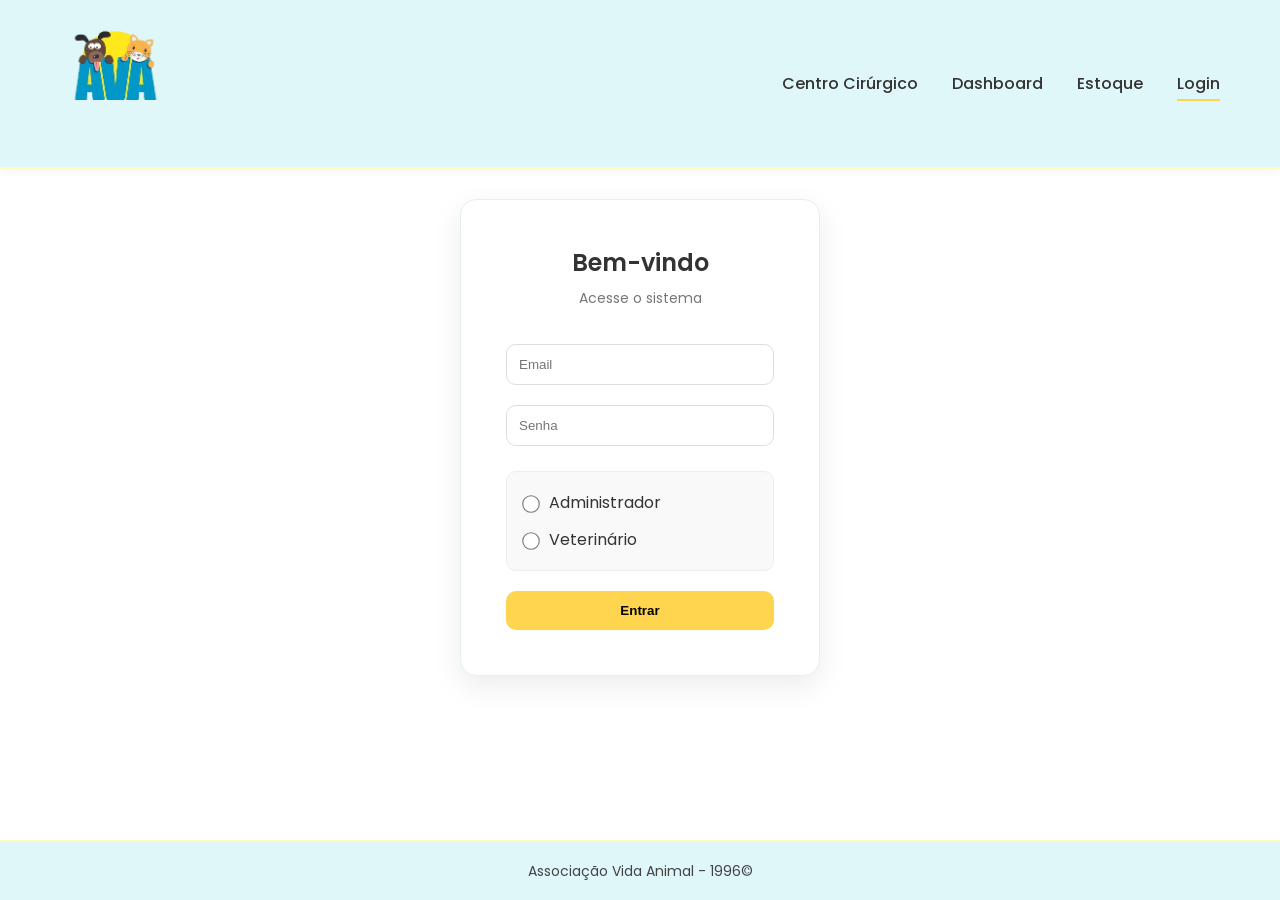
<file: index.html>
<!DOCTYPE html>
<html lang="pt-br">
<head>
<meta charset="UTF-8">
<title>AVA - Login</title>
<link rel="stylesheet" href="css/style.css">
<meta name="viewport" content="width=device-width, initial-scale=1.0">
</head>

<body>

<header>
    <div class="logo-container">
        <img src="img/logoava.png" alt="Logo AVA">
    </div>

    <nav>
        <a href="cirurgico.html">Centro Cirúrgico</a>
        <a href="dashboard.html">Dashboard</a>
        <a href="estoque.html">Estoque</a>
        <a href="index.html" class="active">Login</a>
    </nav>
</header>

<main>
    <div class="login-box">

        <h2>Bem-vindo</h2>
        <p>Acesse o sistema</p>

        <input type="email" placeholder="Email">
        <input type="password" placeholder="Senha">

        <div class="radio-group">
            <label class="radio-item">
                <input type="radio" name="tipo">
                <span>Administrador</span>
            </label>

            <label class="radio-item">
                <input type="radio" name="tipo">
                <span>Veterinário  </span>
            </label>
        </div>

        <button>Entrar</button>

    </div>
</main>

<footer>
    Associação Vida Animal - 1996&copy;
</footer>

</body>
</html>
</file>
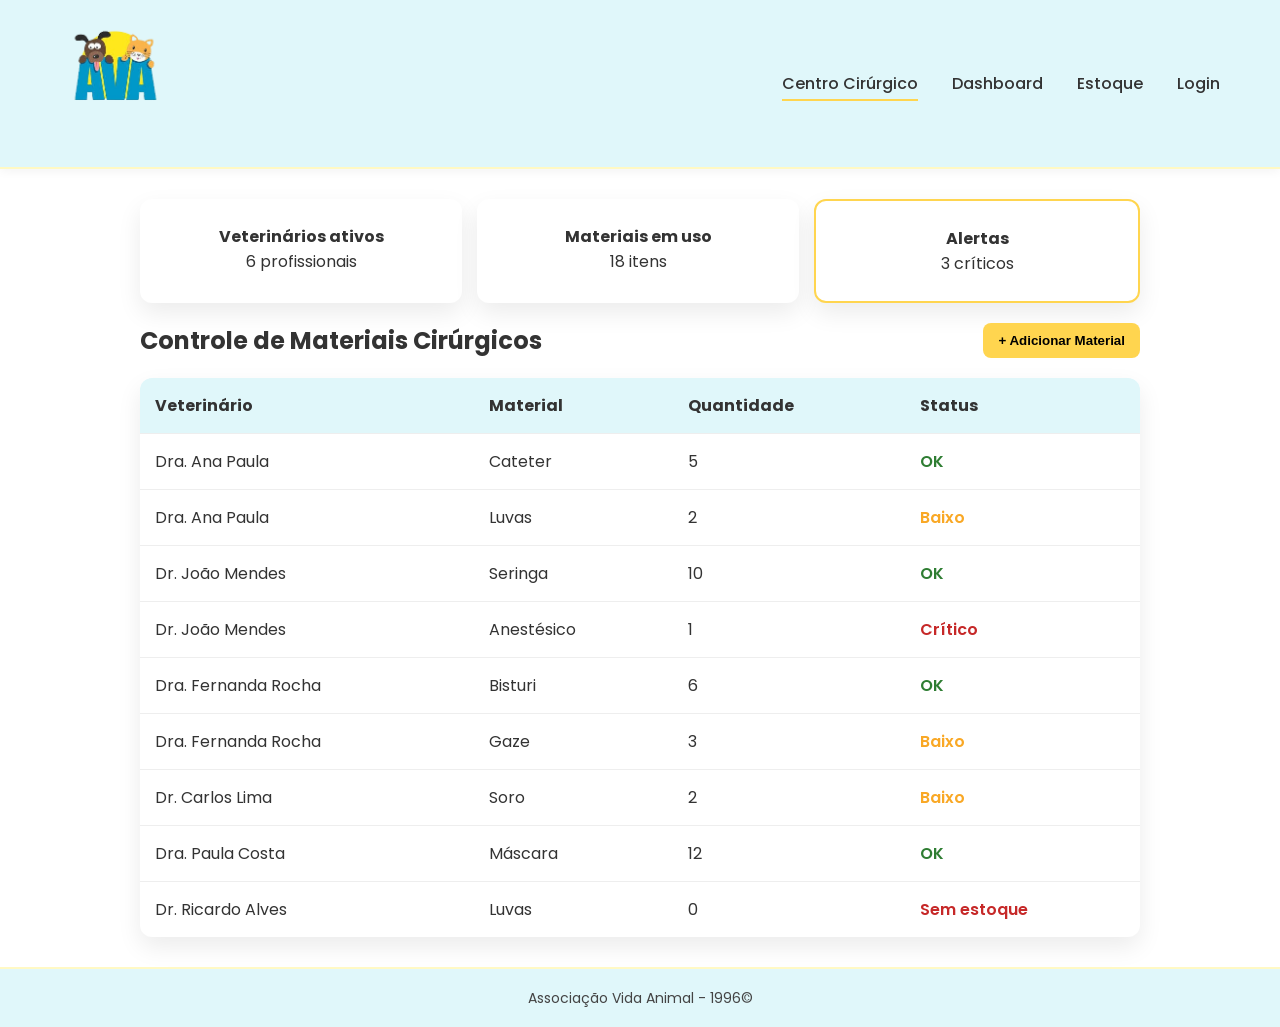
<file: cirurgico.html>
<!DOCTYPE html>
<html lang="pt-br">
<head>
<meta charset="UTF-8">
<title>AVA - Centro Cirúrgico</title>
<link rel="stylesheet" href="css/style.css">
<meta name="viewport" content="width=device-width, initial-scale=1.0">
</head>

<body>

<header>
    <div class="logo-container">
        <img src="img/logoava.png" alt="Logo AVA">
    </div>

    <nav>
        <a href="cirurgico.html" class="active">Centro Cirúrgico</a>
        <a href="dashboard.html">Dashboard</a>
        <a href="estoque.html">Estoque</a>
        <a href="index.html">Login</a>
    </nav>
</header>

<main>

    <div class="estoque-container">

        <!-- CARDS DE RESUMO -->
        <div class="info-cirurgico">

            <div class="info-card">
                <h4>Veterinários ativos</h4>
                <p>6 profissionais</p>
            </div>

            <div class="info-card">
                <h4>Materiais em uso</h4>
                <p>18 itens</p>
            </div>

            <div class="info-card alert">
                <h4>Alertas</h4>
                <p>3 críticos</p>
            </div>

        </div>

        <!-- TOPO -->
        <div class="topo-estoque">
            <h2>Controle de Materiais Cirúrgicos</h2>
            <button onclick="abrirModal()">+ Adicionar Material</button>
        </div>

        <!-- TABELA NOVA -->
        <table>
            <thead>
                <tr>
                    <th>Veterinário</th>
                    <th>Material</th>
                    <th>Quantidade</th>
                    <th>Status</th>
                </tr>
            </thead>

            <tbody>
                <tr><td>Dra. Ana Paula</td><td>Cateter</td><td>5</td><td class="ok">OK</td></tr>
                <tr><td>Dra. Ana Paula</td><td>Luvas</td><td>2</td><td class="low">Baixo</td></tr>
                <tr><td>Dr. João Mendes</td><td>Seringa</td><td>10</td><td class="ok">OK</td></tr>
                <tr><td>Dr. João Mendes</td><td>Anestésico</td><td>1</td><td class="out">Crítico</td></tr>
                <tr><td>Dra. Fernanda Rocha</td><td>Bisturi</td><td>6</td><td class="ok">OK</td></tr>
                <tr><td>Dra. Fernanda Rocha</td><td>Gaze</td><td>3</td><td class="low">Baixo</td></tr>
                <tr><td>Dr. Carlos Lima</td><td>Soro</td><td>2</td><td class="low">Baixo</td></tr>
                <tr><td>Dra. Paula Costa</td><td>Máscara</td><td>12</td><td class="ok">OK</td></tr>
                <tr><td>Dr. Ricardo Alves</td><td>Luvas</td><td>0</td><td class="out">Sem estoque</td></tr>
            </tbody>
        </table>

    </div>

</main>
<footer>
Associação Vida Animal - 1996&copy;
</footer>

<!-- MODAL -->
<div id="modal" class="modal">
    <div class="modal-content">

        <h3>Novo Material</h3>

        <input type="text" placeholder="Veterinário">
        <input type="text" placeholder="Material">
        <input type="number" placeholder="Quantidade">

        <button onclick="salvarProduto()">Salvar</button>
        <button onclick="fecharModal()" class="cancelar">Cancelar</button>

        <p id="msg-sucesso"></p>

    </div>
</div>

<script>
function abrirModal() {
    document.getElementById("modal").style.display = "flex";
}

function fecharModal() {
    document.getElementById("modal").style.display = "none";
}

function salvarProduto() {
    document.getElementById("msg-sucesso").innerText = "Produto adicionado (simulação)";
}
</script>


</body>
</html>
</file>
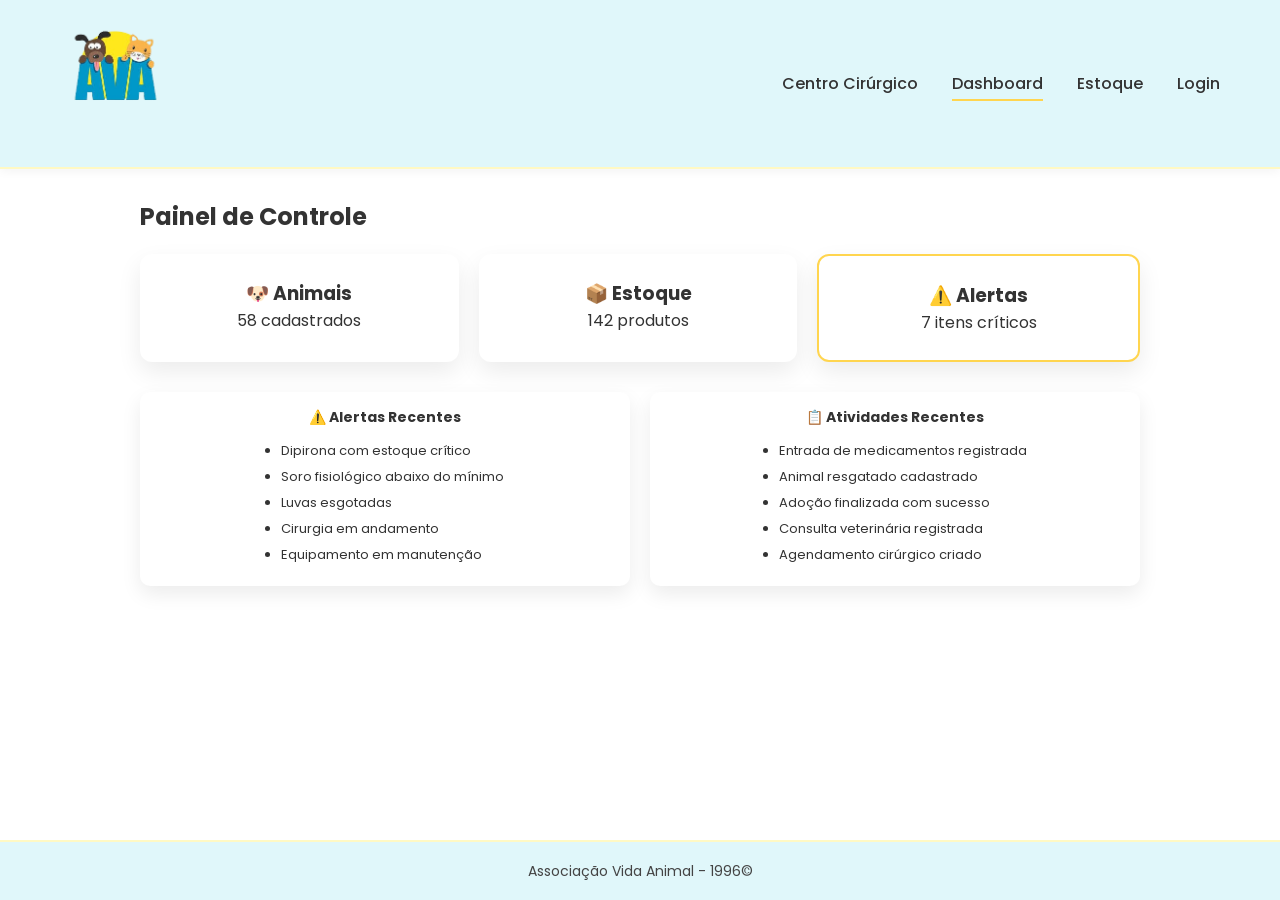
<file: dashboard.html>
<!DOCTYPE html>
<html lang="pt-br">
<head>
    <meta charset="UTF-8">
    <title>AVA - Dashboard</title>
    <link rel="stylesheet" href="css/style.css">
    <meta name="viewport" content="width=device-width, initial-scale=1.0">
</head>

<body>

    <header>
        <div class="logo-container">
            <img src="img/logoava.png" alt="Logo AVA">
        </div>

        <nav>
            <a href="cirurgico.html">Centro Cirúrgico</a>
            <a href="dashboard.html" class="active">Dashboard</a>
            <a href="estoque.html">Estoque</a>
            <a href="index.html">Login</a>
        </nav>
    </header>

    <main>
        <div class="dashboard-container">

            <h2>Painel de Controle</h2>

            <div class="cards">
                <div class="card">
                    <h3>🐶 Animais</h3>
                    <p>58 cadastrados</p>
                </div>

                <div class="card">
                    <h3>📦 Estoque</h3>
                    <p>142 produtos</p>
                </div>

                <div class="card alert">
                    <h3>⚠️ Alertas</h3>
                    <p>7 itens críticos</p>
                </div>
            </div>

            <div class="painel-extra">

                <div class="alertas-box">
                    <h3>⚠️ Alertas Recentes</h3>
                    <ul>
                        <li>Dipirona com estoque crítico</li>
                        <li>Soro fisiológico abaixo do mínimo</li>
                        <li>Luvas esgotadas</li>
                        <li>Cirurgia em andamento</li>
                        <li>Equipamento em manutenção</li>
                    </ul>
                </div>

                <div class="atividade-box">
                    <h3>📋 Atividades Recentes</h3>
                    <ul>
                        <li>Entrada de medicamentos registrada</li>
                        <li>Animal resgatado cadastrado</li>
                        <li>Adoção finalizada com sucesso</li>
                        <li>Consulta veterinária registrada</li>
                        <li>Agendamento cirúrgico criado</li>
                    </ul>
                </div>

            </div>

        </div>
    </main>

    <footer>
        Associação Vida Animal - 1996&copy;
    </footer>

</body>
</html>
</file>
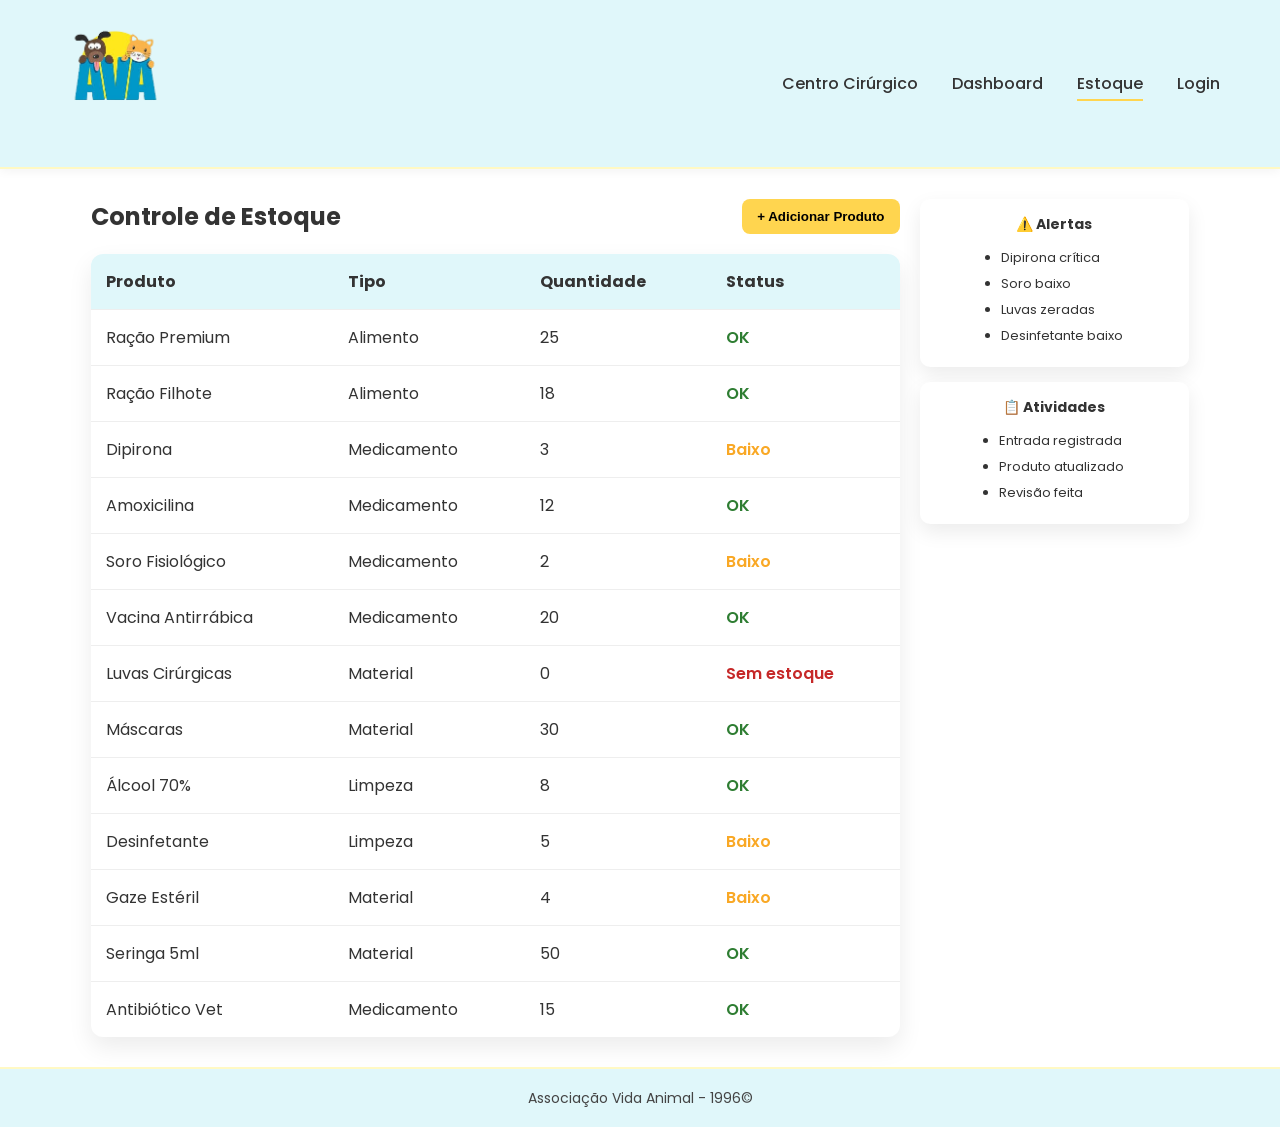
<file: estoque.html>
<!DOCTYPE html>
<html lang="pt-br">
<head>
    <meta charset="UTF-8">
    <title>AVA - Estoque</title>
    <link rel="stylesheet" href="css/style.css">
    <meta name="viewport" content="width=device-width, initial-scale=1.0">
</head>

<body>

<header>
    <div class="logo-container">
        <img src="img/logoava.png" alt="Logo AVA">
    </div>

    <nav>
        <a href="cirurgico.html">Centro Cirúrgico</a>
        <a href="dashboard.html">Dashboard</a>
        <a href="estoque.html" class="active">Estoque</a>
        <a href="index.html">Login</a>
    </nav>
</header>

<main>

    <div class="layout-estoque">

        <!-- TABELA -->
        <div class="estoque-container">

            <div class="topo-estoque">
                <h2>Controle de Estoque</h2>
                <button onclick="abrirModal()">+ Adicionar Produto</button>
            </div>

            <table>
                <thead>
                    <tr>
                        <th>Produto</th>
                        <th>Tipo</th>
                        <th>Quantidade</th>
                        <th>Status</th>
                    </tr>
                </thead>

                <tbody>
                    <tr><td>Ração Premium</td><td>Alimento</td><td>25</td><td class="ok">OK</td></tr>
                    <tr><td>Ração Filhote</td><td>Alimento</td><td>18</td><td class="ok">OK</td></tr>
                    <tr><td>Dipirona</td><td>Medicamento</td><td>3</td><td class="low">Baixo</td></tr>
                    <tr><td>Amoxicilina</td><td>Medicamento</td><td>12</td><td class="ok">OK</td></tr>
                    <tr><td>Soro Fisiológico</td><td>Medicamento</td><td>2</td><td class="low">Baixo</td></tr>
                    <tr><td>Vacina Antirrábica</td><td>Medicamento</td><td>20</td><td class="ok">OK</td></tr>
                    <tr><td>Luvas Cirúrgicas</td><td>Material</td><td>0</td><td class="out">Sem estoque</td></tr>
                    <tr><td>Máscaras</td><td>Material</td><td>30</td><td class="ok">OK</td></tr>
                    <tr><td>Álcool 70%</td><td>Limpeza</td><td>8</td><td class="ok">OK</td></tr>
                    <tr><td>Desinfetante</td><td>Limpeza</td><td>5</td><td class="low">Baixo</td></tr>
                    <tr><td>Gaze Estéril</td><td>Material</td><td>4</td><td class="low">Baixo</td></tr>
                    <tr><td>Seringa 5ml</td><td>Material</td><td>50</td><td class="ok">OK</td></tr>
                    <tr><td>Antibiótico Vet</td><td>Medicamento</td><td>15</td><td class="ok">OK</td></tr>
                </tbody>
            </table>

        </div>

        <!-- PAINEL LATERAL -->
        <div class="painel-lateral">

            <div class="alertas-box">
                <h3>⚠️ Alertas</h3>
                <ul>
                    <li>Dipirona crítica</li>
                    <li>Soro baixo</li>
                    <li>Luvas zeradas</li>
                    <li>Desinfetante baixo</li>
                </ul>
            </div>

            <div class="atividade-box">
                <h3>📋 Atividades</h3>
                <ul>
                    <li>Entrada registrada</li>
                    <li>Produto atualizado</li>
                    <li>Revisão feita</li>
                </ul>
            </div>

        </div>

    </div>

</main>

<footer>
    Associação Vida Animal - 1996&copy;
</footer>


<!-- MODAL -->
<div id="modal" class="modal">
    <div class="modal-content">

        <h3>Novo Produto</h3>

        <input type="text" placeholder="Nome do Produto">
        <input type="text" placeholder="Tipo (Medicamento, Material...)">
        <input type="number" placeholder="Quantidade">

        <button onclick="salvarProduto()">Salvar</button>
        <button onclick="fecharModal()" class="cancelar">Cancelar</button>

        <p id="msg-sucesso"></p>

    </div>
</div>

<script>
function abrirModal() {
    document.getElementById("modal").style.display = "flex";
}

function fecharModal() {
    document.getElementById("modal").style.display = "none";
}

function salvarProduto() {
    document.getElementById("msg-sucesso").innerText = "Produto adicionado (simulação)";
}
</script>

</body>
</html>
</file>
<file: css/style.css>
/* ===== FONTE ===== */
@import url('https://fonts.googleapis.com/css2?family=Poppins:wght@300;400;600&display=swap');

/* ===== RESET ===== */
* {
    margin: 0;
    padding: 0;
    box-sizing: border-box;
}

/* ===== BODY / LAYOUT BASE ===== */
body {
    font-family: 'Poppins', sans-serif;
    background: #ffffff;
    color: #333;

    display: flex;
    flex-direction: column;
    min-height: 100vh;
}

/* ===== HEADER ===== */
header {
    display: flex;
    justify-content: space-between;
    align-items: center;
    padding: 25px 60px;
    background: #E0F7FA;
    border-bottom: 2px solid #FFF9C4;
    box-shadow: 0 2px 10px rgba(0,0,0,0.05);
}

/* LOGO */
.logo-container img {
    height: 110px;
}

/* NAV */
nav a {
    margin-left: 30px;
    font-size: 16px;
    text-decoration: none;
    color: #333;
    font-weight: 500;
    position: relative;
    transition: 0.3s;
}

nav a:hover {
    color: #00796B;
}

nav a.active::after {
    content: "";
    width: 100%;
    height: 2px;
    background: #FFD54F;
    position: absolute;
    bottom: -6px;
    left: 0;
}

/* ===== MAIN ===== */
main {
    flex: 1;
    padding: 30px;
}

/* ===== FOOTER ===== */
footer {
    height: 60px;
    display: flex;
    justify-content: center;
    align-items: center;
    background: #E0F7FA;
    border-top: 2px solid #FFF9C4;
    font-size: 14px;
    color: #444;
}

/* ================================================= LOGIN ===== */

.login-box {
    background: #ffffff;
    padding: 45px;
    width: 360px;
    border-radius: 16px;
    border: 1px solid #E0F2F1;
    box-shadow: 0px 10px 30px rgba(0,0,0,0.08);
    text-align: center;
    margin: auto;
}

.login-box h2 {
    margin-bottom: 8px;
    font-weight: 600;
}

.login-box p {
    margin-bottom: 25px;
    color: #777;
    font-size: 14px;
}

/* INPUTS */
.login-box input {
    width: 100%;
    padding: 12px;
    margin: 10px 0;
    border-radius: 10px;
    border: 1px solid #ddd;
}

.login-box input:focus {
    border-color: #80DEEA;
    outline: none;
}

/* RADIO */
.radio-group {
    background: #f9f9f9;
    padding: 12px;
    border-radius: 10px;
    margin: 15px 0 20px;
    border: 1px solid #eee;
}

.radio-item {
    display: flex;
    align-items: center;
    gap: 10px;
    padding: 6px 4px;
    cursor: pointer;
}

/* força o input a ter tamanho fixo */
.radio-item input {
    width: 16px;
    height: 16px;
    margin: 0;
    accent-color: #FFD54F;
}

/* garante alinhamento do texto */
.radio-item span {
    display: inline-block;
}

.radio-item:hover {
    background: #E0F7FA;
}

.radio-item input {
    transform: scale(1.1);
    accent-color: #FFD54F;
    margin: 0;
    position: relative;
    top: 1px; 
}

/* BUTTON */
.login-box button {
    width: 100%;
    padding: 12px;
    background: #FFD54F;
    border: none;
    border-radius: 10px;
    font-weight: 600;
    cursor: pointer;
}

.login-box button:hover {
    background: #FFE082;
}

/* ERRO */
#erro-msg {
    color: #c62828;
    font-size: 13px;
    margin: 10px 0;
    text-align: left;
}

input.erro {
    border: 2px solid #c62828;
}

/* ================================================= ESTOQUE ===== */

.estoque-container {
    width: 90%;
    max-width: 900px;
    margin: auto;
}

/* TOPO */
.topo-estoque {
    display: flex;
    justify-content: space-between;
    align-items: center;
    margin-bottom: 20px;
}

.topo-estoque button {
    padding: 10px 15px;
    background: #FFD54F;
    border-radius: 8px;
    border: none;
    font-weight: 600;
}

/* TABELA */
table {
    width: 100%;
    border-collapse: collapse;
    background: #fff;
    border-radius: 12px;
    overflow: hidden;
    box-shadow: 0px 10px 25px rgba(0,0,0,0.08);
}

thead {
    background: #E0F7FA;
}

th, td {
    padding: 15px;
    text-align: left;
}

td {
    border-top: 1px solid #eee;
}

tr:hover {
    background: #f9f9f9;
}

/* STATUS */
.ok { color: #2e7d32; font-weight: 600; }
.low { color: #f9a825; font-weight: 600; }
.out { color: #c62828; font-weight: 600; }

/* ================================================= DASHBOARD ===== */

.dashboard-container {
    width: 90%;
    max-width: 1000px;
    margin: auto;
}

.cards {
    display: flex;
    gap: 20px;
    margin-top: 20px;
}

.card {
    flex: 1;
    background: #fff;
    padding: 25px;
    border-radius: 12px;
    box-shadow: 0px 10px 25px rgba(0,0,0,0.08);
    text-align: center;
    transition: 0.3s;
}

.card:hover {
    transform: translateY(-5px);
}

.card.alert {
    border: 2px solid #FFD54F;
}

/* EXTRA */
.painel-extra {
    display: flex;
    gap: 20px;
    margin-top: 30px;
}

.alertas-box, .atividade-box {
    flex: 1;
    background: #fff;
    padding: 20px;
    border-radius: 12px;
    box-shadow: 0px 10px 25px rgba(0,0,0,0.08);
}

/* ================================================= CIRÚRGICO ===== */

.estoque-container {
    width: 90%;
    max-width: 1000px;
    margin: auto;
}

.info-cirurgico {
    display: flex;
    gap: 15px;
    margin-bottom: 20px;
}

.info-card {
    flex: 1;
    background: #fff;
    padding: 25px;
    border-radius: 12px;
    box-shadow: 0px 10px 25px rgba(0,0,0,0.08);
    text-align: center;
    transition: 0.3s;
}


.info-card:hover {
    transform: translateY(-5px);
}


.info-card.alert {
    border: 2px solid #FFD54F;
}

/* ================================================= RESPONSIVO ===== */

@media (max-width: 768px) {

    header {
        flex-direction: column;
        padding: 15px;
        gap: 10px;
    }

    .logo-container img {
        height: 80px;
    }

    nav {
        display: flex;
        flex-wrap: wrap;
        justify-content: center;
    }

    nav a {
        margin: 5px 10px;
        font-size: 14px;
    }

    .cards,
    .painel-extra,
    .info-cirurgico {
        flex-direction: column;
    }

    .estoque-container,
    .dashboard-container {
        width: 100%;
    }

    table {
        font-size: 12px;
    }

    th, td {
        padding: 10px;
    }
}
/* ===== LAYOUT ESTOQUE ===== */
.layout-estoque {
    display: flex;
    gap: 20px;
    align-items: flex-start;

    width: 90%;
    max-width: 1200px;
    margin: auto;
}

/* TABELA */
.estoque-container {
    flex: 3;
}

/* LATERAL */
.painel-lateral {
    flex: 1;
    max-width: 280px;
    display: flex;
    flex-direction: column;
    gap: 15px;
}

/* CARDS LATERAIS */
.alertas-box,
.atividade-box {
    background: #ffffff;
    padding: 15px;
    border-radius: 10px;
    box-shadow: 0px 8px 20px rgba(0,0,0,0.08);
    font-size: 13px;
}

.alertas-box h3,
.atividade-box h3 {
    font-size: 14px;
    margin-bottom: 8px;
}

.alertas-box li,
.atividade-box li {
    margin-bottom: 6px;
}



/* RESPONSIVO */
@media (max-width: 768px) {
    .layout-estoque {
        flex-direction: column;
    }

    .painel-lateral {
        max-width: 100%;
    }
}
/* CENTRALIZA O CARD */
.alertas-box,
.atividade-box {
    background: #ffffff;
    padding: 15px;
    border-radius: 10px;
    box-shadow: 0px 8px 20px rgba(0,0,0,0.08);
    font-size: 13px;
    text-align: center;
}

/* LISTA CENTRALIZADA BONITA */
.alertas-box ul,
.atividade-box ul {
    display: inline-block;
    text-align: left;
    padding-left: 15px;
    margin-top: 5px;
}

/* ITENS */
.alertas-box li,
.atividade-box li {
    margin-bottom: 6px;
}
/* ===== MODAL ===== */
.modal {
    display: none;
    position: fixed;
    top: 0;
    left: 0;

    width: 100%;
    height: 100%;

    background: rgba(0,0,0,0.5);

    justify-content: center;
    align-items: center;

    z-index: 999; /* ESSENCIAL */
}

.modal-content {
    background: #fff;
    padding: 25px;
    border-radius: 12px;
    width: 320px;

    display: flex;
    flex-direction: column;
    gap: 12px;

    box-shadow: 0px 10px 30px rgba(0,0,0,0.2);
}

/* inputs */
.modal-content input {
    padding: 10px;
    border-radius: 8px;
    border: 1px solid #ddd;
}

/* botões */
.modal-content button {
    padding: 10px;
    border-radius: 8px;
    border: none;
    background: #FFD54F;
    cursor: pointer;
}

.modal-content .cancelar {
    background: #eee;
}

#msg-sucesso {
    font-size: 13px;
    color: green;
    text-align: center;
}


/* ===== FIX MOBILE TABELA ===== */

@media (max-width: 768px) {

    main {
        padding: 15px;
    }

    .layout-estoque {
        flex-direction: column;
        width: 100%;
        padding: 0 10px;
    }

    .estoque-container {
        width: 100%;
        overflow-x: auto;
    }

    table {
        min-width: 600px;
        font-size: 12px;
    }

    th, td {
        padding: 10px;
    }

    .cards,
    .painel-extra,
    .info-cirurgico {
        flex-direction: column;
    }

    .painel-lateral {
        max-width: 100%;
    }
}
</file>
